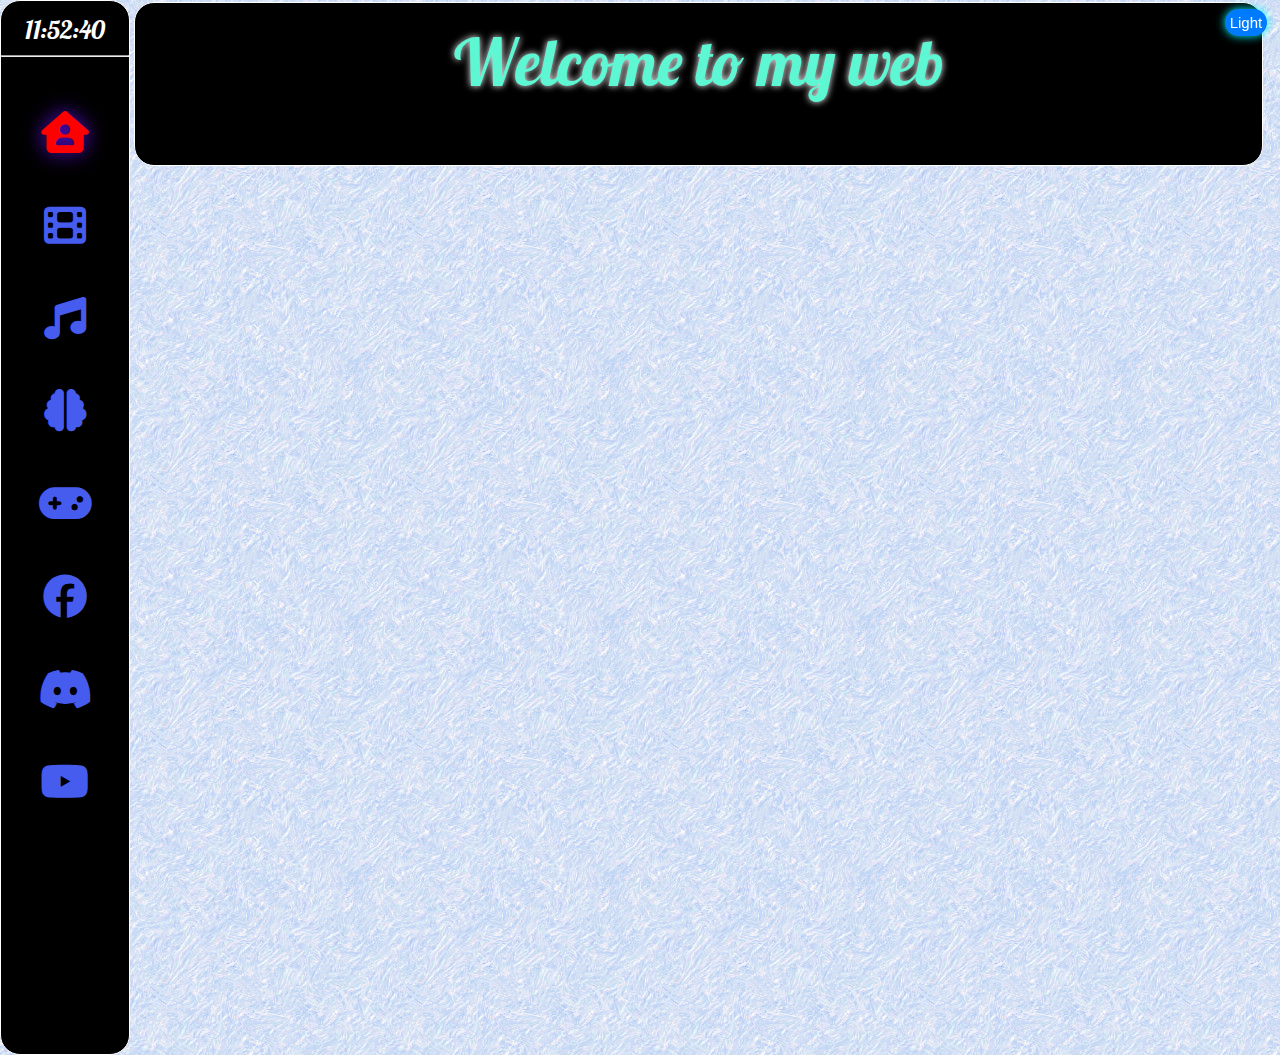
<file: index.html>
<!DOCTYPE html>
<html lang="en">
<head>
    <meta charset="UTF-8">
    <meta name="viewport" content="width=device-width, initial-scale=1.0">
    <link rel="stylesheet" href="https://cdnjs.cloudflare.com/ajax/libs/font-awesome/6.7.2/css/all.min.css">
    <link rel="preconnect" href="https://fonts.googleapis.com">
    <link rel="preconnect" href="https://fonts.gstatic.com" crossorigin>
    <link href="https://fonts.googleapis.com/css2?family=Kablammo&family=Lobster&family=Moo+Lah+Lah&family=Rubik+Gemstones&family=Yesteryear&display=swap" rel="stylesheet">
    <link rel="stylesheet" href="reset.css">
    <link rel="stylesheet" href="style.css">
    <title>Trang chủ</title>
</head>
<body>
    <div class="thanh-ben">
        <div class="clock">
            <span id="hours">00</span>:<span id="minutes">00</span>:<span id="seconds">00</span>
        </div>
        <hr>
        <div class="icon">
            <a href=""><i class="fa-solid fa-house-user"></i></a> <br>
            <a href=""><i class="fa-solid fa-film"></i></a> <br>
            <a href=""><i class="fa-solid fa-music"></i></a> <br>
            <a href="./Code/AI/ttnt.html"><i class="fa-solid fa-brain"></i></a> <br>
            <a href=""><i class="fa-solid fa-gamepad"></i></a> <br>
            <a target="_blank" href="https://www.facebook.com/quoc.tram.941412/"><i class="fa-solid fa-brands fa-facebook"></i></a> <br>
            <a target="_blank" href="https://discord.com/users/1254367557385846898"><i class="fa-solid fa-brands fa-discord"></i></a> <br>
            <a target="_blank" href="https://youtube.com/@vui-cung-ai?si=dwWWcz9FK2lNjYrQ"><i class="fa-brands fa-youtube fa-solid"></i></a>
        </div>
    </div>
    <div class="head">
        <h1>Welcome to my web</h1>
        <button id="toggleMode">Chuyển sang chế độ tối</button>
    </div>
    <marquee><div id="info-box"></div></marquee>
    <script src="script.js"></script>
</body>
</html>
</file>
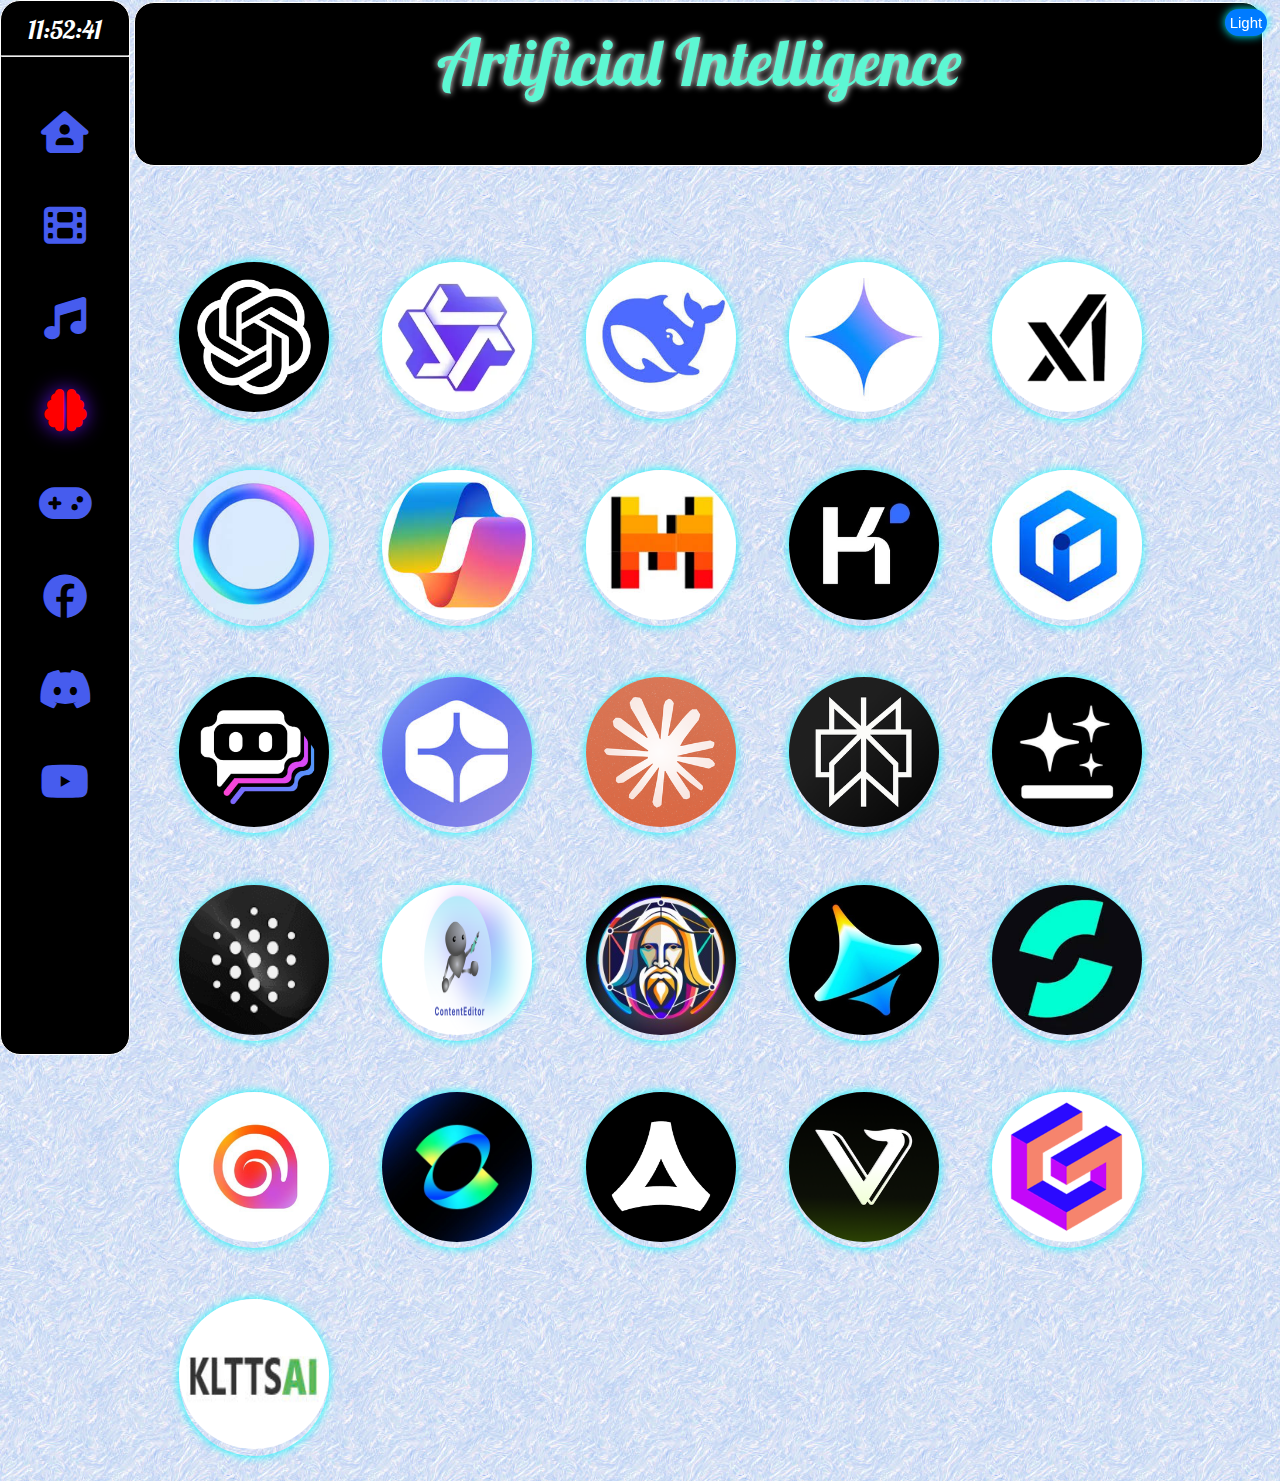
<file: Code/AI/ttnt.html>
<!DOCTYPE html>
<html lang="en">
<head>
    <meta charset="UTF-8">
    <meta name="viewport" content="width=device-width, initial-scale=1.0">
    <link rel="stylesheet" href="https://cdnjs.cloudflare.com/ajax/libs/font-awesome/6.7.2/css/all.min.css">
    <link rel="preconnect" href="https://fonts.googleapis.com">
    <link rel="preconnect" href="https://fonts.gstatic.com" crossorigin>
    <link href="https://fonts.googleapis.com/css2?family=Kablammo&family=Lobster&family=Moo+Lah+Lah&family=Rubik+Gemstones&family=Yesteryear&display=swap" rel="stylesheet">
    <link rel="stylesheet" href="../../reset.css">
    <link rel="stylesheet" href="../../style.css">
    <link rel="stylesheet" href="ttnt.css">
    <title>AI</title>
</head>
<body>
    <div class="thanh-ben">
        <div class="clock">
            <span id="hours">00</span>:<span id="minutes">00</span>:<span id="seconds">00</span>
        </div>
        <hr>
        <div class="icon">
            <a href="../../index.html"><i class="fa-solid fa-house-user"></i></a> <br>
            <a href=""><i class="fa-solid fa-film"></i></a> <br>
            <a href=""><i class="fa-solid fa-music"></i></a> <br>
            <a href=""><i class="fa-solid fa-brain"></i></a> <br>
            <a href=""><i class="fa-solid fa-gamepad"></i></a> <br>
            <a target="_blank" href="https://www.facebook.com/quoc.tram.941412/"><i class="fa-solid fa-brands fa-facebook"></i></a> <br>
            <a target="_blank" href="https://discord.com/users/1254367557385846898"><i class="fa-solid fa-brands fa-discord"></i></a> <br>
            <a target="_blank" href="https://youtube.com/@vui-cung-ai?si=dwWWcz9FK2lNjYrQ"><i class="fa-brands fa-youtube fa-solid"></i></a>
        </div>
    </div>
    <div class="head">
        <h1>Artificial Intelligence</h1>
        <button id="toggleMode">Chuyển sang chế độ tối</button>
    </div>
    <marquee><div id="info-box"></div></marquee>
    <div class="congcu">
        <a target="_blank" href="https://chatgpt.com/" class="AI"><img src="../../tai-nguyen/image/anh-chatgpt.png" alt="Chat GPT"></a>
                                                                                                                                                                 
        <a target="_blank" href="https://chat.qwenlm.ai/" class="AI"><img src="../../tai-nguyen/image/anh-Qwen.webp" alt="Qwen"></a>
                                                                                                                                                                 
        <a target="_blank" href="https://chat.deepseek.com/" class="AI"><img src="../../tai-nguyen/image/anh-deepseek.jfif" alt="Deepseek"></a>
                                                                                                                                                                 
        <a target="_blank" href="https://gemini.google.com/app" class="AI"><img src="../../tai-nguyen/image/anh-gemini.jfif" alt="Gemini"></a>
                                                                                                                                                                 
        <a target="_blank" href="https://grok.com/" class="AI"><img src="../../tai-nguyen/image/anh-grok.png" alt="Grok"></a>
                                                                                                                                                                 
        <a target="_blank" href="https://www.meta.ai/" class="AI"><img src="../../tai-nguyen/image/anh-metaai.jfif" alt="Meta AI"></a>
                                                                                                                                                                 
        <a target="_blank" href="https://copilot.microsoft.com/chats/" class="AI"><img src="../../tai-nguyen/image/anh-Copilot.jfif" alt="Copilot"></a>
                                                                                                                                                                 
        <a target="_blank" href="https://chat.mistral.ai/chat" class="AI"><img src="../../tai-nguyen/image/anh-Mistral.jfif" alt="Mistral"></a>
                                                                                                                                                                 
        <a target="_blank" href="https://kimi.ai/" class="AI"><img src="../../tai-nguyen/image/anh-kimi.jfif" alt="Kimi"></a>
                                                                                                                                                                 
        <a target="_blank" href="https://yiyan.baidu.com/" class="AI"><img src="../../tai-nguyen/image/anh-ernie.jfif" alt=""></a>
                                                                                                                                                                 
        <a target="_blank" href="https://poe.com/" class="AI"><img src="../../tai-nguyen/image/anh-poe.png" alt="Poe"></a>
                                                                                                                                                                 
        <a target="_blank" href="https://you.com/?chatMode=default" class="AI"><img src="../../tai-nguyen/image/anh-youchat.jfif" alt="Youchat"></a>
                                                                                                                                                                 
        <a target="_blank" href="https://claude.ai/new" class="AI"><img src="../../tai-nguyen/image/anh-claude.png" alt="Claude"></a>
                                                                                                                                                                 
        <a target="_blank" href="https://www.perplexity.ai/" class="AI"><img src="../../tai-nguyen/image/anh-perlexity.png" alt="Perplexity"></a>
                                                                                                                                                                 
        <a target="_blank" href="https://www.genspark.ai/" class="AI"><img src="../../tai-nguyen/image/anh-Genspark.jfif" alt="Genspark"></a>
                                                                                                                                                                 
        <a target="_blank" href="https://www.blackbox.ai/" class="AI"><img src="../../tai-nguyen/image/anh-blackbox.png" alt="Blackbox"></a>
                                                                                                                                                                 
        <a target="_blank" href="https://contenteditor.net/" class="AI"><img src="../../tai-nguyen/image/anh-contenteditor.png" alt="Contenteditor"></a>
                                                                                                                                                                 
        <a target="_blank" href="https://app.leonardo.ai/" class="AI"><img src="../../tai-nguyen/image/anh-leonardoai.jfif" alt="Leonardo"></a>
                                                                                                                                                                 
        <a target="_blank" href="https://dreamina.capcut.com/ai-tool/home" class="AI"><img src="../../tai-nguyen/image/anh-Dreamina.png" alt="Dreamina"></a>
                                                                                                                                                                 
        <a target="_blank" href="https://www.shakker.ai/home" class="AI"><img src="../../tai-nguyen/image/anh-shakker.jfif" alt="Shakker"></a>
                                                                                                                                                                 
        <a target="_blank" href="https://hailuoai.video/" class="AI"><img src="../../tai-nguyen/image/anh-Hailuo.png" alt="Hailua Ai"></a>
                                                                                                                                                                 
        <a target="_blank" href="https://klingai.com/" class="AI"><img src="../../tai-nguyen/image/anh-Kling.webp" alt="Kling Ai"></a>
                                                                                                                                                                 
        <a target="_blank" href="https://vivago.ai/studio" class="AI"><img src="../../tai-nguyen/image/anh-Vivago.png" alt="Vivago"></a>
                                                                                                                                                                 
        <a target="_blank" href="https://viggle.ai/create-mix" class="AI"><img src="../../tai-nguyen/image/anh-viggle.png" alt="Viggle"></a>
                                                                                                                                                                 
        <a target="_blank" href="https://gamma.app/" class="AI"><img src="../../tai-nguyen/image/anh-gamma.png" alt="Gamma"></a>
                                                                                                                                                                 
        <a target="_blank" href="https://test.klmedia.vn/" class="AI"><img src="../../tai-nguyen/image/anh-voiceai.jpg" alt="KLTTSAI"></a>
                                                                                                                                                                 
    </div>
    <script src="../../script.js"></script>
</body>
</html>
</file>
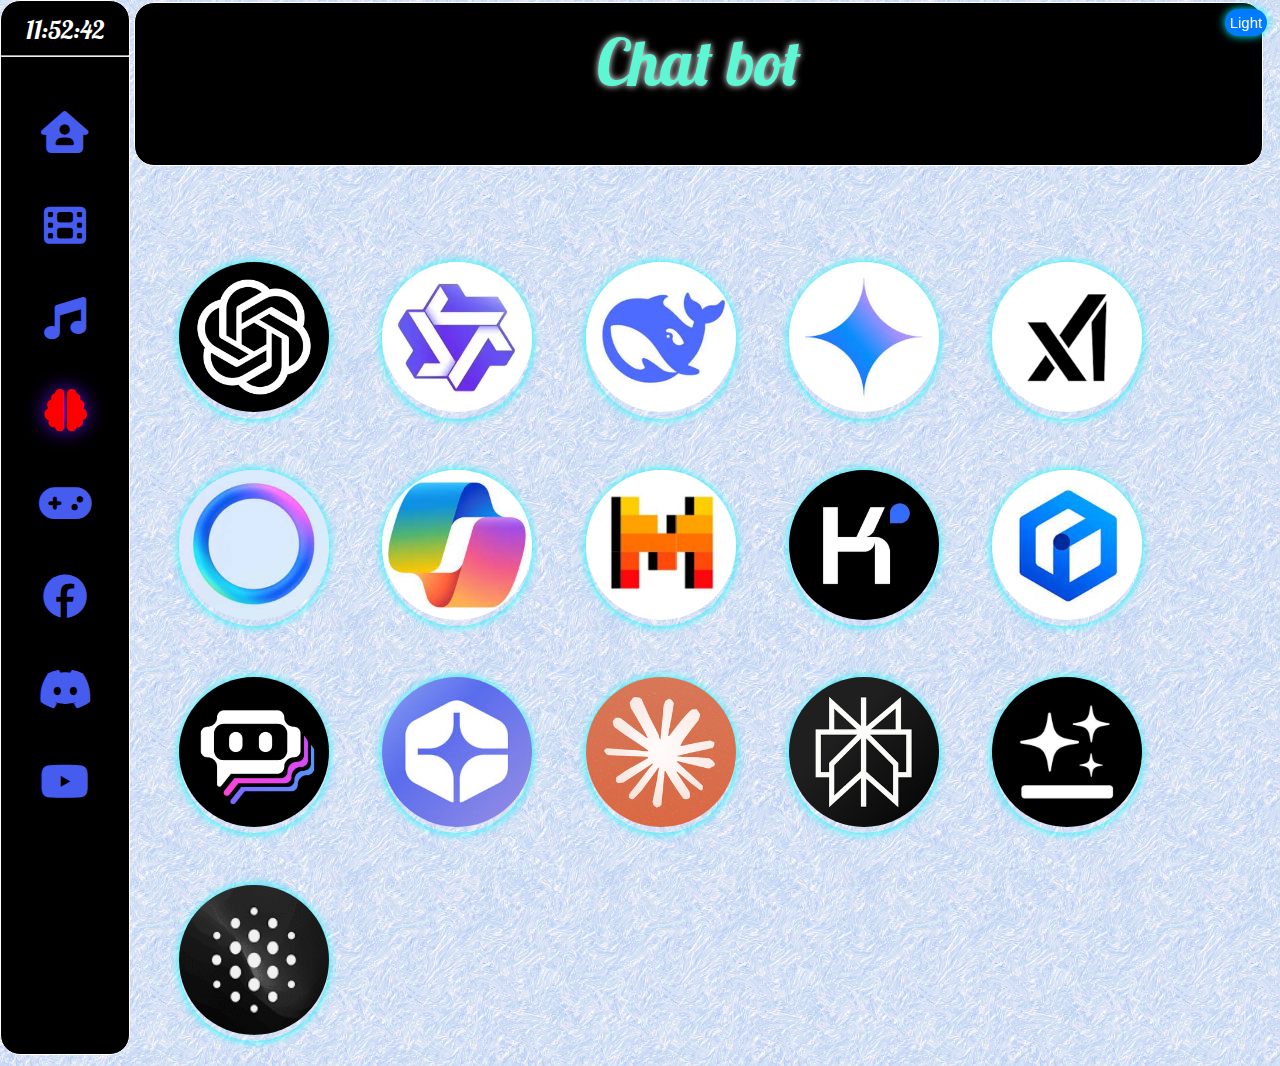
<file: Code/AI/sort/Chat-bot.html>
<!DOCTYPE html>
<html lang="en">
<head>
    <meta charset="UTF-8">
    <meta name="viewport" content="width=device-width, initial-scale=1.0">
    <link rel="stylesheet" href="https://cdnjs.cloudflare.com/ajax/libs/font-awesome/6.7.2/css/all.min.css">
    <link rel="preconnect" href="https://fonts.googleapis.com">
    <link rel="preconnect" href="https://fonts.gstatic.com" crossorigin>
    <link href="https://fonts.googleapis.com/css2?family=Kablammo&family=Lobster&family=Moo+Lah+Lah&family=Rubik+Gemstones&family=Yesteryear&display=swap" rel="stylesheet">
    <link rel="stylesheet" href="../../../reset.css">
    <link rel="stylesheet" href="../../../style.css">
    <link rel="stylesheet" href="../ttnt.css">
    <title>AI</title>
</head>
<body>
    <div class="thanh-ben">
        <div class="clock">
            <span id="hours">00</span>:<span id="minutes">00</span>:<span id="seconds">00</span>
        </div>
        <hr>
        <div class="icon">
            <a href="../../../index.html"><i class="fa-solid fa-house-user"></i></a> <br>
            <a href=""><i class="fa-solid fa-film"></i></a> <br>
            <a href=""><i class="fa-solid fa-music"></i></a> <br>
            <a href="../ttnt.html"><i class="fa-solid fa-brain"></i></a> <br>
            <a href=""><i class="fa-solid fa-gamepad"></i></a> <br>
            <a target="_blank" href="https://www.facebook.com/quoc.tram.2302/"><i class="fa-solid fa-brands fa-facebook"></i></a> <br>
            <a target="_blank" href="https://discord.com/users/1254367557385846898"><i class="fa-solid fa-brands fa-discord"></i></a> <br>
            <a target="_blank" href="https://youtube.com/@vui-cung-ai?si=dwWWcz9FK2lNjYrQ"><i class="fa-brands fa-youtube fa-solid"></i></a>
        </div>
    </div>
    <div class="head">
        <h1>Chat bot</h1>
        <button id="toggleMode">Chuyển sang chế độ tối</button>
    </div>
    <marquee><div id="info-box"></div></marquee>
    <div class="congcu">
        <a target="_blank" href="https://chatgpt.com/" class="AI"><img src="../../../tai-nguyen/image/anh-chatgpt.png" alt="Chat GPT"></a>
                                                                                                                                                                 
        <a target="_blank" href="https://chat.qwenlm.ai/" class="AI"><img src="../../../tai-nguyen/image/anh-Qwen.webp" alt="Qwen"></a>
                                                                                                                                                                 
        <a target="_blank" href="https://chat.deepseek.com/" class="AI"><img src="../../../tai-nguyen/image/anh-deepseek.jfif" alt="Deepseek"></a>
                                                                                                                                                                 
        <a target="_blank" href="https://gemini.google.com/app" class="AI"><img src="../../../tai-nguyen/image/anh-gemini.jfif" alt="Gemini"></a>
                                                                                                                                                                 
        <a target="_blank" href="https://grok.com/" class="AI"><img src="../../../tai-nguyen/image/anh-grok.png" alt="Grok"></a>
                                                                                                                                                                 
        <a target="_blank" href="https://www.meta.ai/" class="AI"><img src="../../../tai-nguyen/image/anh-metaai.jfif" alt="Meta AI"></a>
                                                                                                                                                                 
        <a target="_blank" href="https://copilot.microsoft.com/chats/" class="AI"><img src="../../../tai-nguyen/image/anh-Copilot.jfif" alt="Copilot"></a>
                                                                                                                                                                 
        <a target="_blank" href="https://chat.mistral.ai/chat" class="AI"><img src="../../../tai-nguyen/image/anh-Mistral.jfif" alt="Mistral"></a>
                                                                                                                                                                 
        <a target="_blank" href="https://kimi.ai/" class="AI"><img src="../../../tai-nguyen/image/anh-kimi.jfif" alt="Kimi"></a>
                                                                                                                                                                 
        <a target="_blank" href="https://yiyan.baidu.com/" class="AI"><img src="../../../tai-nguyen/image/anh-ernie.jfif" alt=""></a>
                                                                                                                                                                 
        <a target="_blank" href="https://poe.com/" class="AI"><img src="../../../tai-nguyen/image/anh-poe.png" alt="Poe"></a>
                                                                                                                                                                 
        <a target="_blank" href="https://you.com/?chatMode=default" class="AI"><img src="../../../tai-nguyen/image/anh-youchat.jfif" alt="Youchat"></a>
                                                                                                                                                                 
        <a target="_blank" href="https://claude.ai/new" class="AI"><img src="../../../tai-nguyen/image/anh-claude.png" alt="Claude"></a>
                                                                                                                                                                 
        <a target="_blank" href="https://www.perplexity.ai/" class="AI"><img src="../../../tai-nguyen/image/anh-perlexity.png" alt="Perplexity"></a>
                                                                                                                                                                 
        <a target="_blank" href="https://www.genspark.ai/" class="AI"><img src="../../../tai-nguyen/image/anh-Genspark.jfif" alt="Genspark"></a>
                                                                                                                                                                 
        <a target="_blank" href="https://www.blackbox.ai/" class="AI"><img src="../../../tai-nguyen/image/anh-blackbox.png" alt="Blackbox"></a>
                                                                                                                         
    </div>
    <script src="../../../script.js"></script>
</body>
</html>
</file>
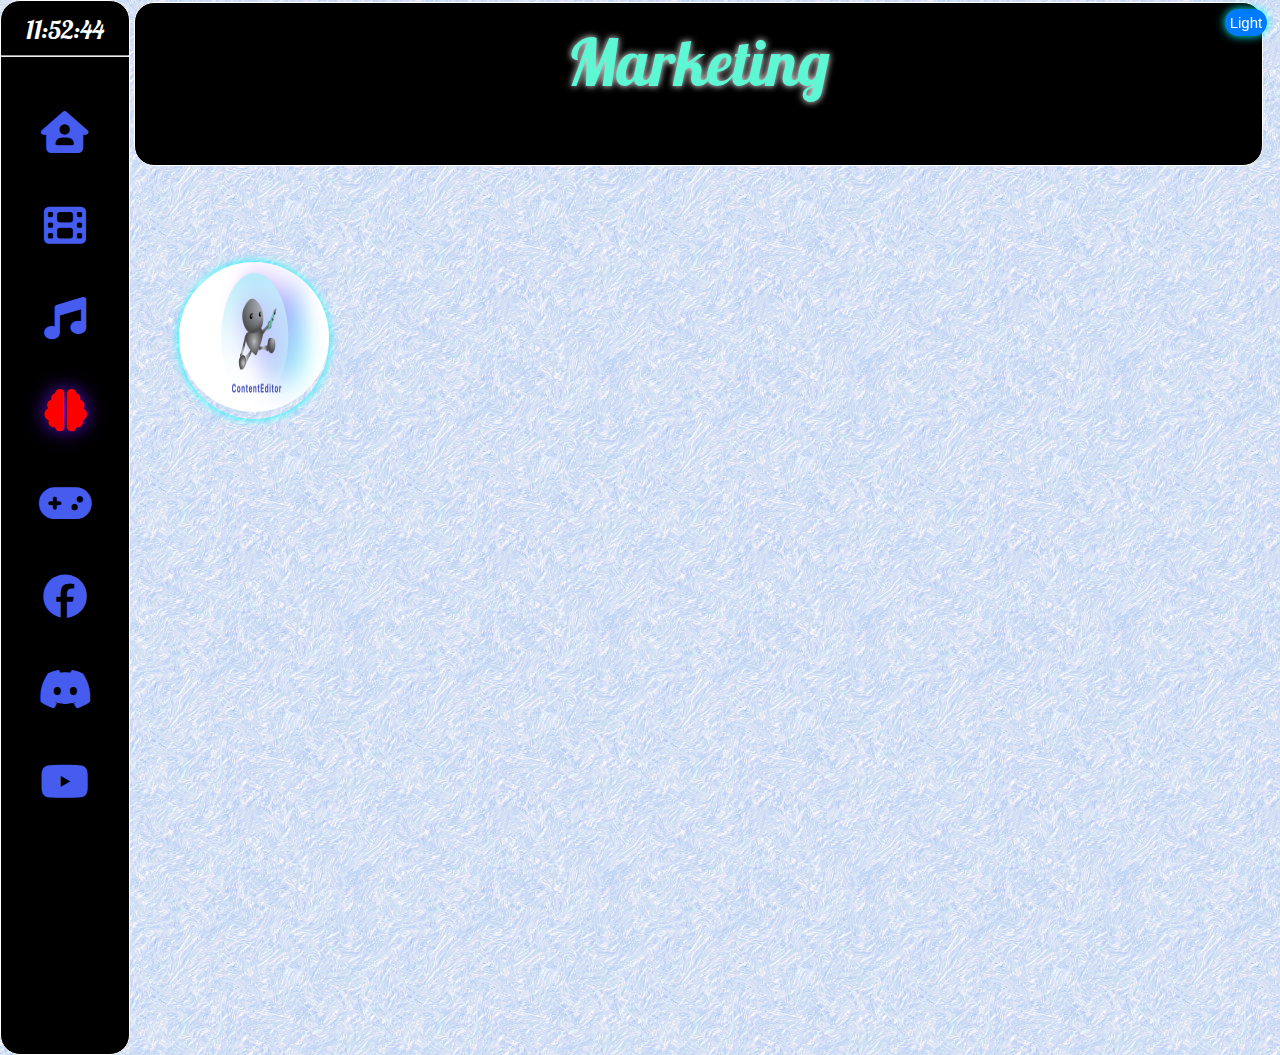
<file: Code/AI/sort/content.html>
<!DOCTYPE html>
<html lang="en">
<head>
    <meta charset="UTF-8">
    <meta name="viewport" content="width=device-width, initial-scale=1.0">
    <link rel="stylesheet" href="https://cdnjs.cloudflare.com/ajax/libs/font-awesome/6.7.2/css/all.min.css">
    <link rel="preconnect" href="https://fonts.googleapis.com">
    <link rel="preconnect" href="https://fonts.gstatic.com" crossorigin>
    <link href="https://fonts.googleapis.com/css2?family=Kablammo&family=Lobster&family=Moo+Lah+Lah&family=Rubik+Gemstones&family=Yesteryear&display=swap" rel="stylesheet">
    <link rel="stylesheet" href="../../../reset.css">
    <link rel="stylesheet" href="../../../style.css">
    <link rel="stylesheet" href="../ttnt.css">
    <title>AI</title>
</head>
<body>
    <div class="thanh-ben">
        <div class="clock">
            <span id="hours">00</span>:<span id="minutes">00</span>:<span id="seconds">00</span>
        </div>
        <hr>
        <div class="icon">
            <a href="../../../index.html"><i class="fa-solid fa-house-user"></i></a> <br>
            <a href=""><i class="fa-solid fa-film"></i></a> <br>
            <a href=""><i class="fa-solid fa-music"></i></a> <br>
            <a href="../ttnt.html"><i class="fa-solid fa-brain"></i></a> <br>
            <a href=""><i class="fa-solid fa-gamepad"></i></a> <br>
            <a target="_blank" href="https://www.facebook.com/quoc.tram.2302/"><i class="fa-solid fa-brands fa-facebook"></i></a> <br>
            <a target="_blank" href="https://discord.com/users/1254367557385846898"><i class="fa-solid fa-brands fa-discord"></i></a> <br>
            <a target="_blank" href="https://youtube.com/@vui-cung-ai?si=dwWWcz9FK2lNjYrQ"><i class="fa-brands fa-youtube fa-solid"></i></a>
        </div>
    </div>
    <div class="head">
        <h1>Marketing</h1>
        <button id="toggleMode">Chuyển sang chế độ tối</button>
    </div>
    <marquee><div id="info-box"></div></marquee>
    <div class="congcu"> 
        <a target="_blank" href="https://contenteditor.net/" class="AI"><img src="../../../tai-nguyen/image/anh-contenteditor.png" alt="Contenteditor"></a>
    </div>
    <script src="../../../script.js"></script>
</body>
</html>
</file>
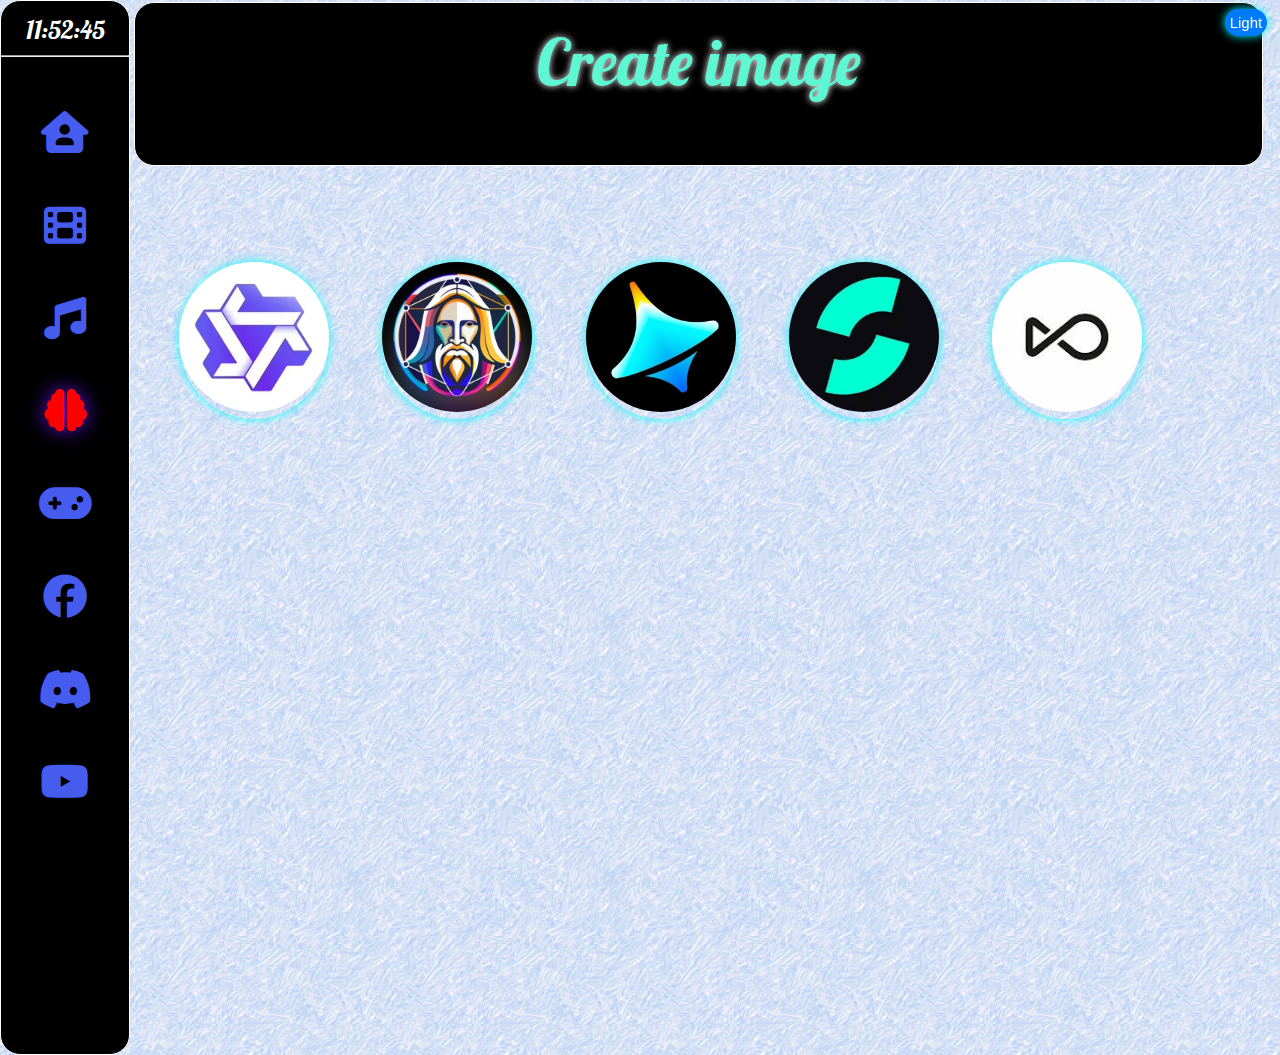
<file: Code/AI/sort/image.html>
<!DOCTYPE html>
<html lang="en">
<head>
    <meta charset="UTF-8">
    <meta name="viewport" content="width=device-width, initial-scale=1.0">
    <link rel="stylesheet" href="https://cdnjs.cloudflare.com/ajax/libs/font-awesome/6.7.2/css/all.min.css">
    <link rel="preconnect" href="https://fonts.googleapis.com">
    <link rel="preconnect" href="https://fonts.gstatic.com" crossorigin>
    <link href="https://fonts.googleapis.com/css2?family=Kablammo&family=Lobster&family=Moo+Lah+Lah&family=Rubik+Gemstones&family=Yesteryear&display=swap" rel="stylesheet">
    <link rel="stylesheet" href="../../../reset.css">
    <link rel="stylesheet" href="../../../style.css">
    <link rel="stylesheet" href="../ttnt.css">
    <title>AI</title>
</head>
<body>
    <div class="thanh-ben">
        <div class="clock">
            <span id="hours">00</span>:<span id="minutes">00</span>:<span id="seconds">00</span>
        </div>
        <hr>
        <div class="icon">
            <a href="../../../index.html"><i class="fa-solid fa-house-user"></i></a> <br>
            <a href=""><i class="fa-solid fa-film"></i></a> <br>
            <a href=""><i class="fa-solid fa-music"></i></a> <br>
            <a href="../ttnt.html"><i class="fa-solid fa-brain"></i></a> <br>
            <a href=""><i class="fa-solid fa-gamepad"></i></a> <br>
            <a target="_blank" href="https://www.facebook.com/quoc.tram.2302/"><i class="fa-solid fa-brands fa-facebook"></i></a> <br>
            <a target="_blank" href="https://discord.com/users/1254367557385846898"><i class="fa-solid fa-brands fa-discord"></i></a> <br>
            <a target="_blank" href="https://youtube.com/@vui-cung-ai?si=dwWWcz9FK2lNjYrQ"><i class="fa-brands fa-youtube fa-solid"></i></a>
        </div>
    </div>
    <div class="head">
        <h1>Create image</h1>
        <button id="toggleMode">Chuyển sang chế độ tối</button>
    </div>
    <marquee><div id="info-box"></div></marquee>
    <div class="congcu">                                                                                                                                                              
        <a target="_blank" href="https://chat.qwenlm.ai/" class="AI"><img src="../../../tai-nguyen/image/anh-Qwen.webp" alt="Qwen"></a>
                                                                                                                                                                
        <a target="_blank" href="https://app.leonardo.ai/" class="AI"><img src="../../../tai-nguyen/image/anh-leonardoai.jfif" alt="Leonardo"></a>
                                                                                                                                                                
        <a target="_blank" href="https://dreamina.capcut.com/ai-tool/home" class="AI"><img src="../../../tai-nguyen/image/anh-Dreamina.png" alt="Dreamina"></a>
                                                                                                                                                                
        <a target="_blank" href="https://www.shakker.ai/home" class="AI"><img src="../../../tai-nguyen/image/anh-shakker.jfif" alt="Shakker"></a>
                                                                                                                                                                
        <a target="_blank" href="https://openart.ai/" class="AI"><img src="../../../tai-nguyen/image/openart.jfif" alt="Open Art AI"></a>
                                                                                                                                                                
    </div>
    <script src="../../../script.js"></script>
</body>
</html>
</file>
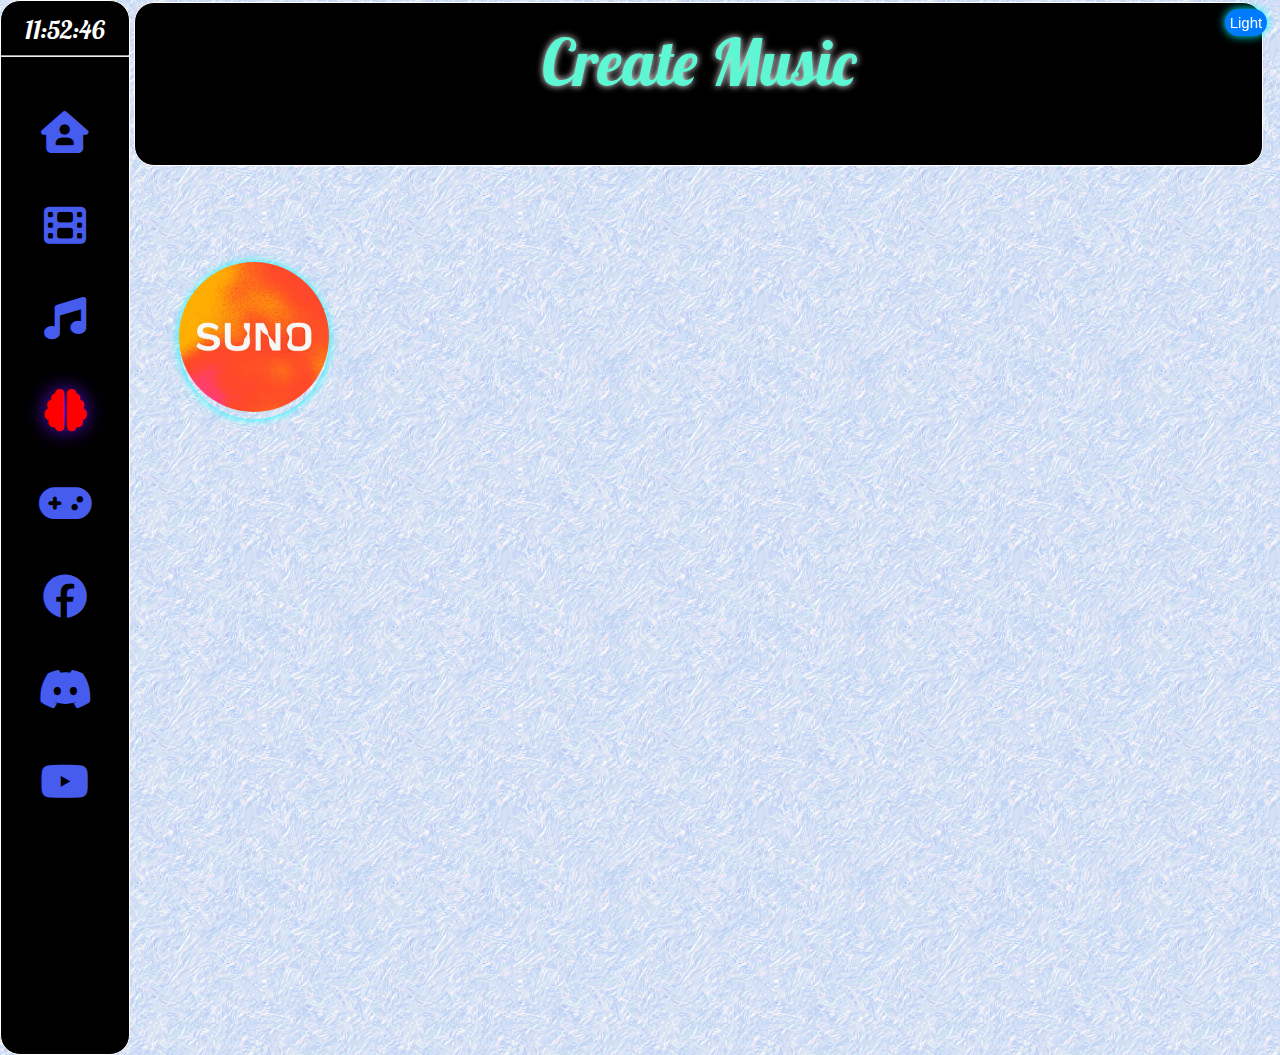
<file: Code/AI/sort/music.html>
<!DOCTYPE html>
<html lang="en">
<head>
    <meta charset="UTF-8">
    <meta name="viewport" content="width=device-width, initial-scale=1.0">
    <link rel="stylesheet" href="https://cdnjs.cloudflare.com/ajax/libs/font-awesome/6.7.2/css/all.min.css">
    <link rel="preconnect" href="https://fonts.googleapis.com">
    <link rel="preconnect" href="https://fonts.gstatic.com" crossorigin>
    <link href="https://fonts.googleapis.com/css2?family=Kablammo&family=Lobster&family=Moo+Lah+Lah&family=Rubik+Gemstones&family=Yesteryear&display=swap" rel="stylesheet">
    <link rel="stylesheet" href="../../../reset.css">
    <link rel="stylesheet" href="../../../style.css">
    <link rel="stylesheet" href="../ttnt.css">
    <title>AI</title>
</head>
<body>
    <div class="thanh-ben">
        <div class="clock">
            <span id="hours">00</span>:<span id="minutes">00</span>:<span id="seconds">00</span>
        </div>
        <hr>
        <div class="icon">
            <a href="../../../index.html"><i class="fa-solid fa-house-user"></i></a> <br>
            <a href=""><i class="fa-solid fa-film"></i></a> <br>
            <a href=""><i class="fa-solid fa-music"></i></a> <br>
            <a href="../ttnt.html"><i class="fa-solid fa-brain"></i></a> <br>
            <a href=""><i class="fa-solid fa-gamepad"></i></a> <br>
            <a target="_blank" href="https://www.facebook.com/quoc.tram.2302/"><i class="fa-solid fa-brands fa-facebook"></i></a> <br>
            <a target="_blank" href="https://discord.com/users/1254367557385846898"><i class="fa-solid fa-brands fa-discord"></i></a> <br>
            <a target="_blank" href="https://youtube.com/@vui-cung-ai?si=dwWWcz9FK2lNjYrQ"><i class="fa-brands fa-youtube fa-solid"></i></a>
        </div>
    </div>
    <div class="head">
        <h1>Create Music</h1>
        <button id="toggleMode">Chuyển sang chế độ tối</button>
    </div>
    <marquee><div id="info-box"></div></marquee>
    <div class="congcu">
        <a target="_blank" href="https://suno.ai/" class="AI"><img src="../../../tai-nguyen/image/anh-suno.jfif" alt="Suno"></a>
                                                                                                                                                                
    </div>
    <script src="../../../script.js"></script>
</body>
</html>
</file>
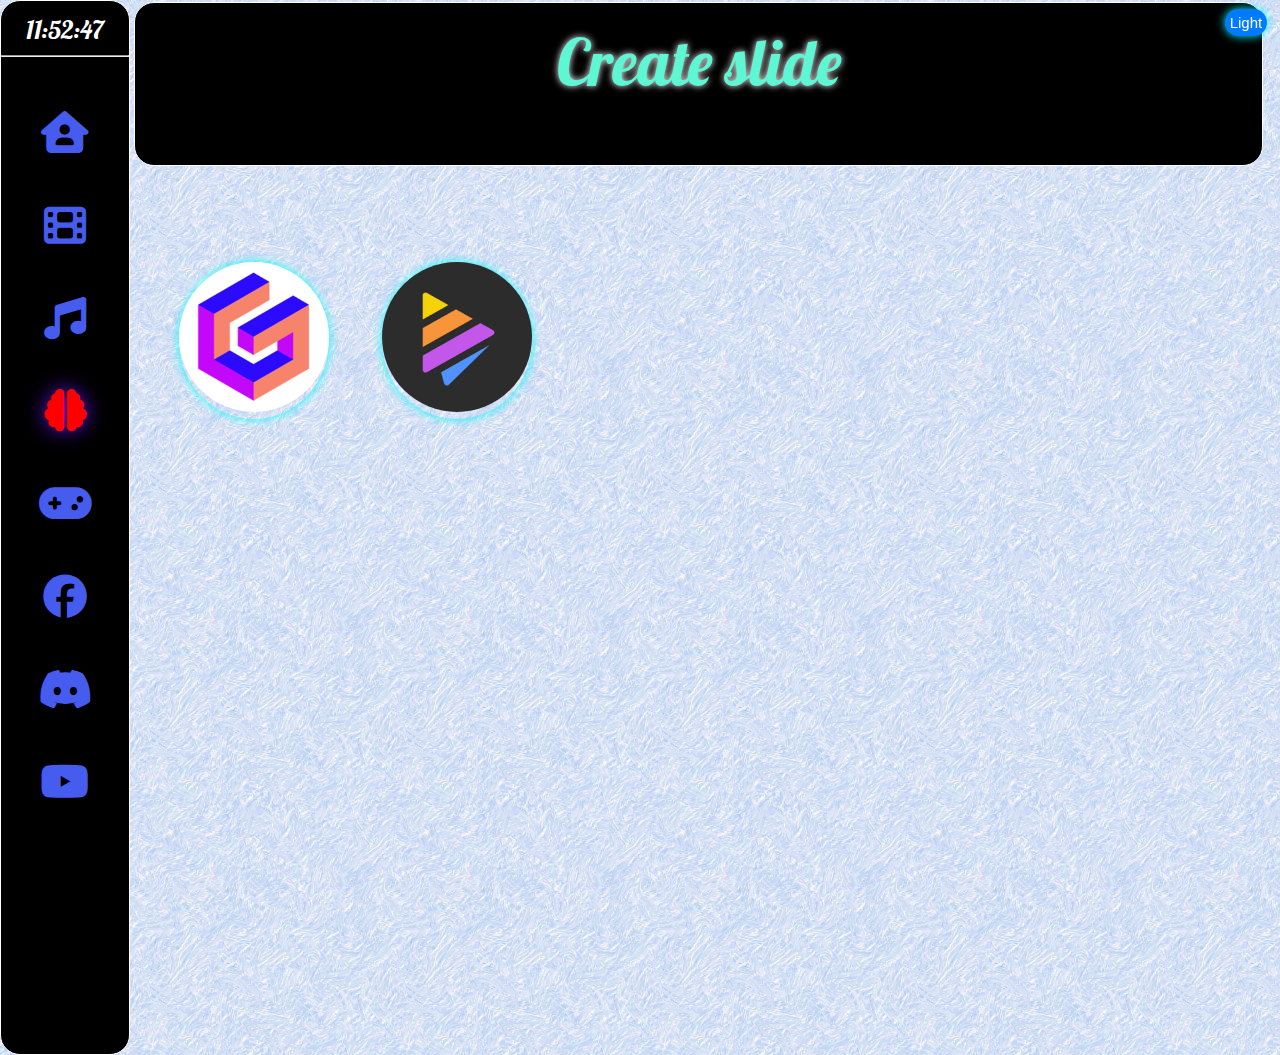
<file: Code/AI/sort/thuyet-trinh.html>
<!DOCTYPE html>
<html lang="en">
<head>
    <meta charset="UTF-8">
    <meta name="viewport" content="width=device-width, initial-scale=1.0">
    <link rel="stylesheet" href="https://cdnjs.cloudflare.com/ajax/libs/font-awesome/6.7.2/css/all.min.css">
    <link rel="preconnect" href="https://fonts.googleapis.com">
    <link rel="preconnect" href="https://fonts.gstatic.com" crossorigin>
    <link href="https://fonts.googleapis.com/css2?family=Kablammo&family=Lobster&family=Moo+Lah+Lah&family=Rubik+Gemstones&family=Yesteryear&display=swap" rel="stylesheet">
    <link rel="stylesheet" href="../../../reset.css">
    <link rel="stylesheet" href="../../../style.css">
    <link rel="stylesheet" href="../ttnt.css">
    <title>AI</title>
</head>
<body>
    <div class="thanh-ben">
        <div class="clock">
            <span id="hours">00</span>:<span id="minutes">00</span>:<span id="seconds">00</span>
        </div>
        <hr>
        <div class="icon">
            <a href="../../../index.html"><i class="fa-solid fa-house-user"></i></a> <br>
            <a href=""><i class="fa-solid fa-film"></i></a> <br>
            <a href=""><i class="fa-solid fa-music"></i></a> <br>
            <a href="../ttnt.html"><i class="fa-solid fa-brain"></i></a> <br>
            <a href=""><i class="fa-solid fa-gamepad"></i></a> <br>
            <a target="_blank" href="https://www.facebook.com/quoc.tram.2302/"><i class="fa-solid fa-brands fa-facebook"></i></a> <br>
            <a target="_blank" href="https://discord.com/users/1254367557385846898"><i class="fa-solid fa-brands fa-discord"></i></a> <br>
            <a target="_blank" href="https://youtube.com/@vui-cung-ai?si=dwWWcz9FK2lNjYrQ"><i class="fa-brands fa-youtube fa-solid"></i></a>
        </div>
    </div>
    <div class="head">
        <h1>Create slide</h1>
        <button id="toggleMode">Chuyển sang chế độ tối</button>
    </div>
    <marquee><div id="info-box"></div></marquee>
    <div class="congcu">
        
        <a target="_blank" href="https://gamma.app/" class="AI"><img src="../../../tai-nguyen/image/anh-gamma.png" alt="Gamma"></a>
                                                                                                                                                                
        <a target="_blank" href="https://www.napkin.ai/" class="AI"><img src="../../../tai-nguyen/image/anh-napkin.png" alt="Napkin"></a>
                                                                                                                                                                
    </div>
    <script src="../../../script.js"></script>
</body>
</html>
</file>
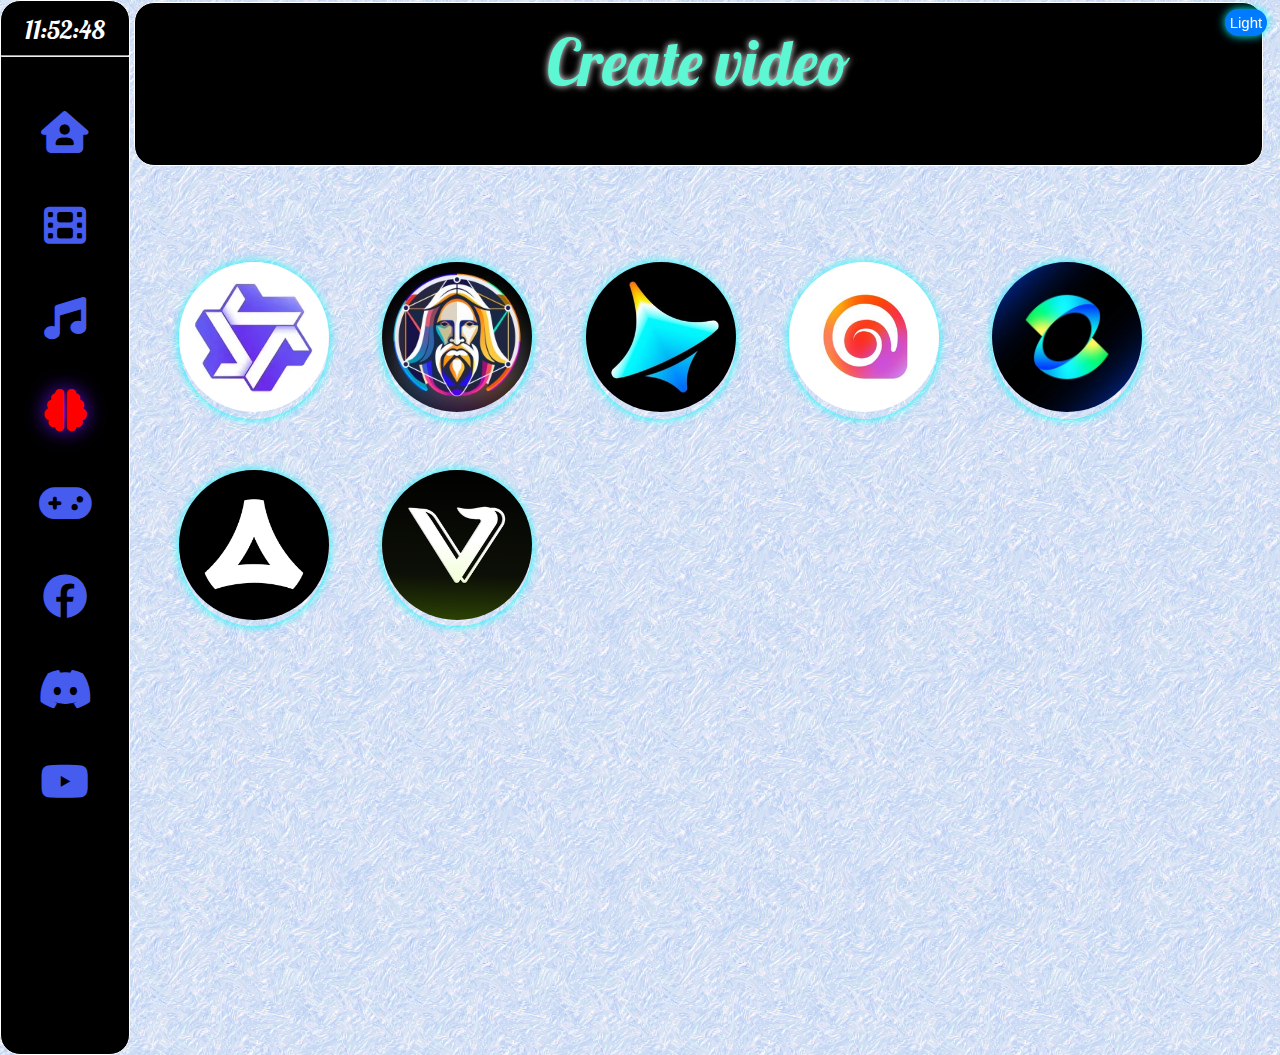
<file: Code/AI/sort/video.html>
<!DOCTYPE html>
<html lang="en">
<head>
    <meta charset="UTF-8">
    <meta name="viewport" content="width=device-width, initial-scale=1.0">
    <link rel="stylesheet" href="https://cdnjs.cloudflare.com/ajax/libs/font-awesome/6.7.2/css/all.min.css">
    <link rel="preconnect" href="https://fonts.googleapis.com">
    <link rel="preconnect" href="https://fonts.gstatic.com" crossorigin>
    <link href="https://fonts.googleapis.com/css2?family=Kablammo&family=Lobster&family=Moo+Lah+Lah&family=Rubik+Gemstones&family=Yesteryear&display=swap" rel="stylesheet">
    <link rel="stylesheet" href="../../../reset.css">
    <link rel="stylesheet" href="../../../style.css">
    <link rel="stylesheet" href="../ttnt.css">
    <title>AI</title>
</head>
<body>
    <div class="thanh-ben">
        <div class="clock">
            <span id="hours">00</span>:<span id="minutes">00</span>:<span id="seconds">00</span>
        </div>
        <hr>
        <div class="icon">
            <a href="../../../index.html"><i class="fa-solid fa-house-user"></i></a> <br>
            <a href=""><i class="fa-solid fa-film"></i></a> <br>
            <a href=""><i class="fa-solid fa-music"></i></a> <br>
            <a href="../ttnt.html"><i class="fa-solid fa-brain"></i></a> <br>
            <a href=""><i class="fa-solid fa-gamepad"></i></a> <br>
            <a target="_blank" href="https://www.facebook.com/quoc.tram.2302/"><i class="fa-solid fa-brands fa-facebook"></i></a> <br>
            <a target="_blank" href="https://discord.com/users/1254367557385846898"><i class="fa-solid fa-brands fa-discord"></i></a> <br>
            <a target="_blank" href="https://youtube.com/@vui-cung-ai?si=dwWWcz9FK2lNjYrQ"><i class="fa-brands fa-youtube fa-solid"></i></a>
        </div>
    </div>
    <div class="head">
        <h1>Create video</h1>
        <button id="toggleMode">Chuyển sang chế độ tối</button>
    </div>
    <marquee><div id="info-box"></div></marquee>
    <div class="congcu">              
        <a target="_blank" href="https://chat.qwenlm.ai/" class="AI"><img src="../../../tai-nguyen/image/anh-Qwen.webp" alt="Qwen"></a>
                                                                                                                                                                                                                                                                                                                                
        <a target="_blank" href="https://app.leonardo.ai/" class="AI"><img src="../../../tai-nguyen/image/anh-leonardoai.jfif" alt="Leonardo"></a>
                                                                                                                                                                
        <a target="_blank" href="https://dreamina.capcut.com/ai-tool/home" class="AI"><img src="../../../tai-nguyen/image/anh-Dreamina.png" alt="Dreamina"></a>
                                                                                                                                                        
        <a target="_blank" href="https://hailuoai.video/" class="AI"><img src="../../../tai-nguyen/image/anh-Hailuo.png" alt="Hailua Ai"></a>
                                                                                                                                                                
        <a target="_blank" href="https://klingai.com/" class="AI"><img src="../../../tai-nguyen/image/anh-Kling.webp" alt="Kling Ai"></a>
                                                                                                                                                                
        <a target="_blank" href="https://vivago.ai/studio" class="AI"><img src="../../../tai-nguyen/image/anh-Vivago.png" alt="Vivago"></a>
                                                                                                                                                                
        <a target="_blank" href="https://viggle.ai/create-mix" class="AI"><img src="../../../tai-nguyen/image/anh-viggle.png" alt="Viggle"></a>
                                                                                                                                                                
    </div>
    <script src="../../../script.js"></script>
</body>
</html>
</file>
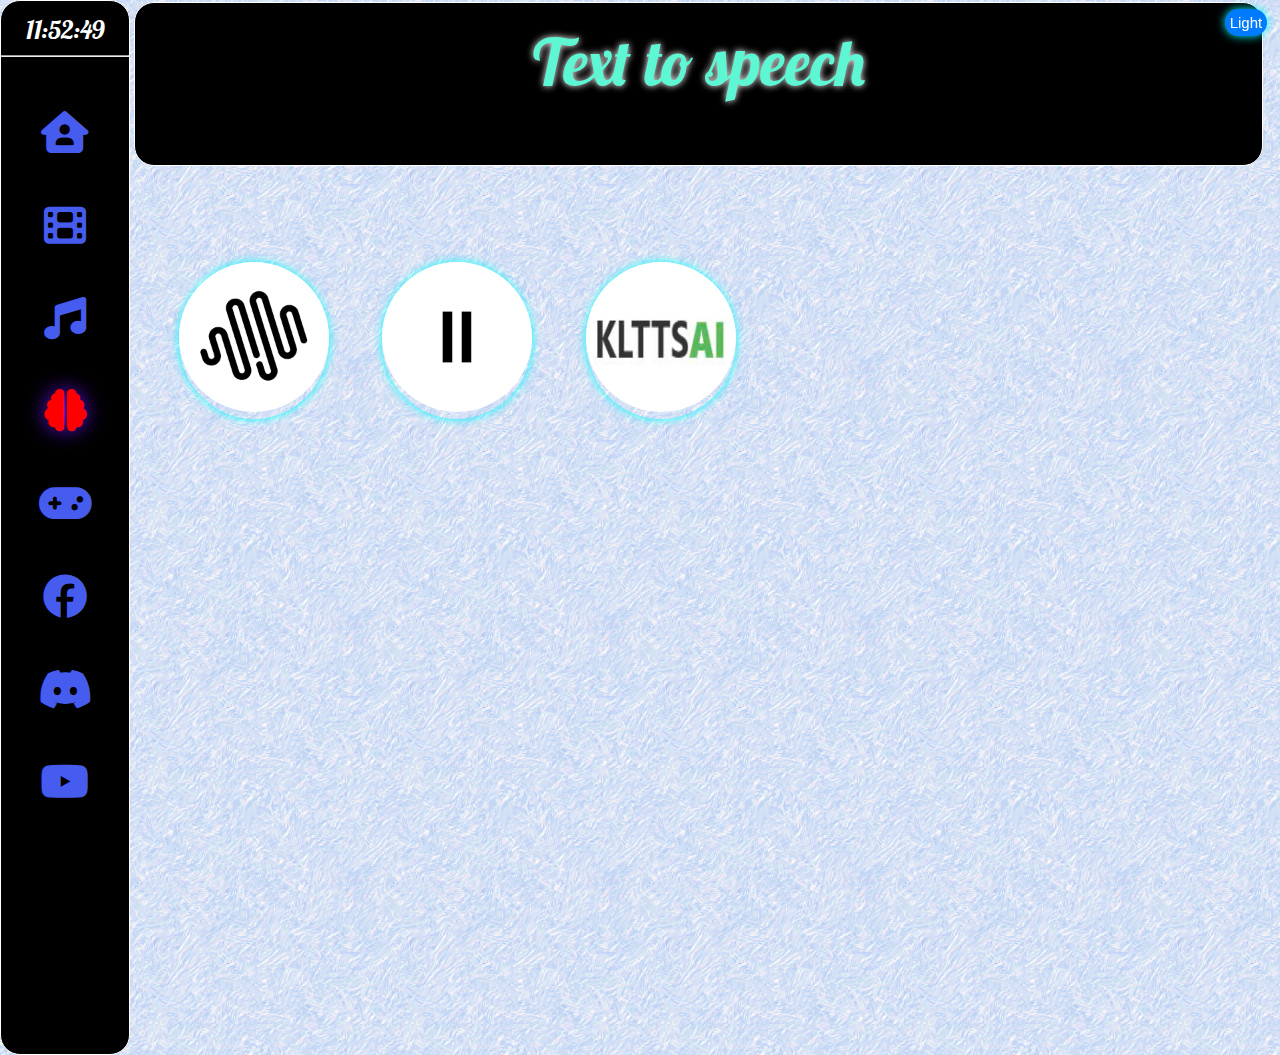
<file: Code/AI/sort/voice.html>
<!DOCTYPE html>
<html lang="en">
<head>
    <meta charset="UTF-8">
    <meta name="viewport" content="width=device-width, initial-scale=1.0">
    <link rel="stylesheet" href="https://cdnjs.cloudflare.com/ajax/libs/font-awesome/6.7.2/css/all.min.css">
    <link rel="preconnect" href="https://fonts.googleapis.com">
    <link rel="preconnect" href="https://fonts.gstatic.com" crossorigin>
    <link href="https://fonts.googleapis.com/css2?family=Kablammo&family=Lobster&family=Moo+Lah+Lah&family=Rubik+Gemstones&family=Yesteryear&display=swap" rel="stylesheet">
    <link rel="stylesheet" href="../../../reset.css">
    <link rel="stylesheet" href="../../../style.css">
    <link rel="stylesheet" href="../ttnt.css">
    <title>AI</title>
</head>
<body>
    <div class="thanh-ben">
        <div class="clock">
            <span id="hours">00</span>:<span id="minutes">00</span>:<span id="seconds">00</span>
        </div>
        <hr>
        <div class="icon">
            <a href="../../../index.html"><i class="fa-solid fa-house-user"></i></a> <br>
            <a href=""><i class="fa-solid fa-film"></i></a> <br>
            <a href=""><i class="fa-solid fa-music"></i></a> <br>
            <a href="../ttnt.html"><i class="fa-solid fa-brain"></i></a> <br>
            <a href=""><i class="fa-solid fa-gamepad"></i></a> <br>
            <a target="_blank" href="https://www.facebook.com/quoc.tram.2302/"><i class="fa-solid fa-brands fa-facebook"></i></a> <br>
            <a target="_blank" href="https://discord.com/users/1254367557385846898"><i class="fa-solid fa-brands fa-discord"></i></a> <br>
            <a target="_blank" href="https://youtube.com/@vui-cung-ai?si=dwWWcz9FK2lNjYrQ"><i class="fa-brands fa-youtube fa-solid"></i></a>
        </div>
    </div>
    <div class="head">
        <h1>Text to speech</h1>
        <button id="toggleMode">Chuyển sang chế độ tối</button>
    </div>
    <marquee><div id="info-box"></div></marquee>
    <div class="congcu">
        <a target="_blank" href="https://www.minimax.io/news/minimax-speech-02" class="AI"><img src="../../../tai-nguyen/image/anh-mnm.png" alt="Minimax"></a>

        <a target="_blank" href="https://elevenlabs.io/" class="AI"><img src="../../../tai-nguyen/image/anh-elv.png" alt="Elevenlab"></a>

        <a target="_blank" href="https://ttshub.com/" class="AI"><img src="../../../tai-nguyen/image/anh-voiceai.jpg" alt="KLTTSAI"></a>

    </div>
    <script src="../../../script.js"></script>
</body>
</html>
</file>
<file: style.css>
html{
    scroll-behavior: smooth;
    font-size: 62.5%;
}
body{
    background: url('./tai-nguyen/image/anhnen1.webp');
    font-family: -apple-system, BlinkMacSystemFont, "Segoe UI", Roboto, Oxygen-Sans, Ubuntu, Cantarell, "Helvetica Neue",sans-serif;
    font-family: "Lobster", serif;
    overflow-x: hidden;
    overflow-y: auto;
}
button {
    padding: 10px 20px;
    font-size: 1rem;
    cursor: pointer;
    border: none;
    border-radius: 5px;
    background-color: #007bff;
    color: white;
    transition: background-color 0.3s ease, transform 0.3s ease;
}

button:hover {
    background-color: #0056b3;
    transform: scale(1.05);
}

/* Chế độ sáng */
body.light-mode {
    background:url('./tai-nguyen/image/anhnen2.jpg');
    height: 100vh;
    width: 100vw;
}

body.light-mode button {
    background-color: #007bff;
}

/* Chế độ tối */
body.dark-mode {
    background:url('./tai-nguyen/image/anhnen1.webp') center repeat fixed;
    height: 100vh;
    width: 100vw;
}

body.dark-mode button {
    background-color: #bb86fc;
}
::wet-scrollbar{
    width: 0.5rem;
}
html::-webkit-scrollbar {
    width: 0.9vw; /* Độ rộng của thanh scrollbar */
}

html::-webkit-scrollbar-track {
    background: #000000; /* Màu nền */
    border-radius: 10px; /* Bo tròn viền */
}

html::-webkit-scrollbar-thumb {
    background: #39eeff; /* Màu chính */
    border-radius: 10px; /* Bo tròn viền */
    border: 0.1vw solid #f0f0f0; /* Viền ngoài */
}

html::-webkit-scrollbar-thumb:hover {
    background: #78f9f6; /* Màu khi hover */
}
.thanh-ben{
    width: 10vw;
    height: 117vh;
    background-color: black;
    display: block;
    border: 0.1rem double white;
    border-radius: 2rem;
}
.clock{
    color: white;
    user-select: none;
    /* border: 0.1rem solid white; */
    font-size: 2vw;
    text-align: center;
    border-radius: 50rem;
    padding: 0.7rem;
    margin-top: 1vh;
    /* box-shadow: 0rem 0rem 1rem cyan; */
}
a{
    font-size: 3.3vw;
    color: rgb(70, 92, 238);
}
a:hover{
    color: rgb(70, 154, 238);
    text-decoration: none;
    font-size: 4vw;
}
.icon{
    text-align: center;
    height: 100vh;
}
.fa-house-user{
    color: red;
    text-shadow: 0 0 2rem rgb(91, 15, 221);
}
.fa-solid{
    margin-top: 5.5vh;
}
.head{
    padding-top: 3vh;
    display: block;
    user-select: none;
    height: 15vh;
    width:88vw;
    background: black;
    margin-top: -117vh;
    margin-left: 10.5vw;
    color: rgb(93, 247, 211);
    font-size: 5vw;
    text-align: center;
    border-radius: 2rem;
    border: 0.1rem solid white;
    text-shadow: 0rem 0rem 0.7rem white;
}
h1{
    display: block;
}
#toggleMode{
    position: fixed;
    top: 1vh;
    right: 1vw;
    background-color: #007bff;
    color: white;
    border-radius: 3rem;
    border: none;
    padding: 0.5rem;
    font-size: 1.5rem;
    cursor: pointer;
    transition: background-color 0.3s ease, transform 0.3s ease;
    box-shadow: 0 0 10px #00ffff;
}
#toggleMode:hover{
    background-color: #0056b3;
    transform: scale(1.05);
}
#info-box {
    font-size: 1.7vw;
    background: rgba(0, 0, 0, 0.7);
    padding: 1rem;
    border-radius: 50rem;
    display: inline-block;
    box-shadow: 0 0 10px #00ffff;
    color: #f0f0f0;
    margin-left: 11vw;
    margin-top: 1vh;
    user-select: none;
}

/* Giao diện điện thoại */
@media screen and (max-width: 600px) {
    .thanh-ben{
        width: 20vw;
        height: 100vh;
        background-color: black;
        display: block;
        border: 0.1rem double white;
        border-radius: 2rem;
    }
    .head{
        padding-top: 1.5vh;
    display: block;
    user-select: none;
    height: 6vh;
    width:70vw;
    background: black;
    margin-top: -100vh;
    margin-left: 24vw;
    color: rgb(93, 247, 211);
    font-size: 8vw;
    text-align: center;
    border-radius: 2rem;
    border: 0.1rem solid white;
    text-shadow: 0rem 0rem 0.7rem white;
    }
button {
    /* padding: 10px 20px; */
    font-size: 1rem;
    cursor: pointer;
    border: none;
    border-radius: 5px;
    background-color: #007bff;
    color: white;
    transition: background-color 0.3s ease, transform 0.3s ease;
    margin-top: 87vh;
    margin-right: 83vw;
    }
    a{
        font-size: 8vw;
        color: rgb(70, 92, 238);
    }
    a:hover{
        color: rgb(70, 154, 238);
        text-decoration: none;
        font-size: 9vw;
    }
    .clock{
        color: white;
        user-select: none;
        /* border: 0.1rem solid white; */
        font-size: 5vw;
        text-align: center;
        border-radius: 50rem;
        padding: 0.7rem;
        margin-top: 1vh;
        /* box-shadow: 0rem 0rem 1rem cyan; */
    }
    #info-box {
        font-size: 5vw;
        background: rgba(0, 0, 0, 0.7);
        padding: 1rem;
        border-radius: 50rem;
        display: inline-block;
        box-shadow: 0 0 10px #00ffff;
        color: #f0f0f0;
        margin-left: 11vw;
        margin-top: 1vh;
        user-select: none;
    }
}
</file>
<file: Code/AI/ttnt.css>
.fa-brain{
    color: red;
    text-shadow: 0 0 2rem rgb(91, 15, 221);
}
.fa-house-user{
    color: rgb(70, 92, 238);
    text-shadow: none;
}
.congcu{
    /* background-color: aqua; */
    width: 86vw;
    height: auto;
    margin-left: 12vw;
    margin-top: 2vh;
}
.AI{
    display: inline-block;
    box-shadow: 0rem 0rem 1rem cyan;
    margin: 2vw;
    border-radius: 50%;
}
img{
    border-radius: 50%;
    width: 15rem;
    height: 15rem;
}
@media only screen and (max-width: 600px) {
    img{
        width: 10rem;
        height: 10rem;
    }
    .congcu{
        /* background-color: aqua; */
        width: auto;
        height: 100vh;
        margin-left: 30vw;
        margin-top: 2vh;
    }
}
</file>
